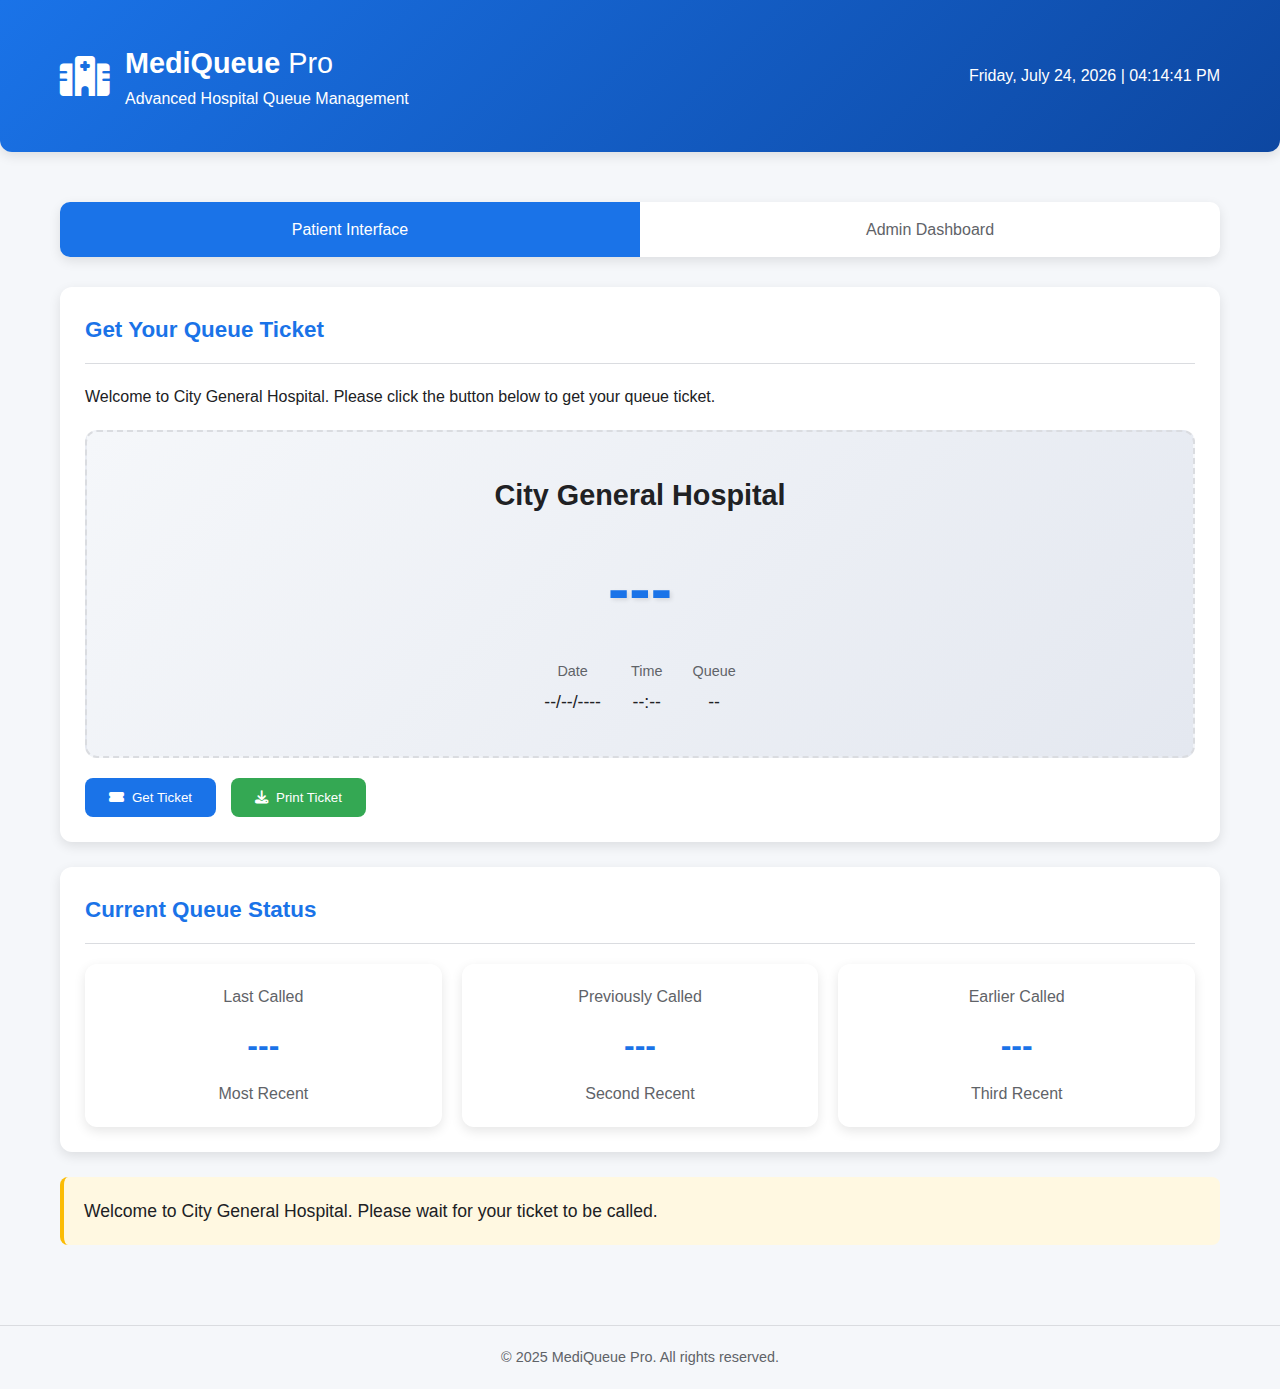
<file: queue_management_system/system.html>
<!DOCTYPE html>
<html lang="en">
<head>
  <!-- ✅ BASIC META TAGS -->
  <meta charset="UTF-8">
  <meta name="viewport" content="width=device-width, initial-scale=1.0">
  <title>MediQueue Pro - Smart Hospital Queue Management System</title>
  <meta name="description" content="MediQueue Pro is an intelligent hospital queue management system that streamlines patient flow, reduces waiting times, and enhances healthcare efficiency. Built with modern web technologies for hospitals, clinics, and healthcare centers.">
  <meta name="author" content="Lewie Mavis | Lewie Mavis Software Solutions">
  <meta name="robots" content="index, follow">

  <!-- ✅ FAVICON -->
  <link rel="icon" href="images/icon.png" type="image/png">

  <!-- ✅ KEYWORDS FOR SEO -->
  <meta name="keywords" content="queue management system, hospital queue system, MediQueue Pro, hospital software, healthcare management, clinic queue app, hospital ticket system, patient queue management, digital healthcare solutions, healthcare IT, medical queue display, appointment management, hospital automation, smart queue, clinic queue management, electronic queue, hospital workflow, healthcare software, medical technology, hospital efficiency software, hospital IT system, patient flow management, hospital kiosk system, healthtech Kenya, Lewie Mavis Software Solutions">

  <!-- ✅ OPEN GRAPH (for social sharing) -->
  <meta property="og:title" content="MediQueue Pro - Hospital Queue Management System">
  <meta property="og:description" content="MediQueue Pro optimizes patient flow and reduces hospital waiting times with an intelligent, web-based queue management solution.">
  <meta property="og:image" content="https://yourdomain.com/images/mediqueue-preview.jpg">
  <meta property="og:url" content="https://yourdomain.com/mediqueue-pro">
  <meta property="og:type" content="website">
  <meta property="og:site_name" content="MediQueue Pro">

  <!-- ✅ TWITTER CARD -->
  <meta name="twitter:card" content="summary_large_image">
  <meta name="twitter:title" content="MediQueue Pro - Smart Hospital Queue Management System">
  <meta name="twitter:description" content="Streamline hospital operations and patient flow with MediQueue Pro, a smart queue management solution for modern healthcare facilities.">
  <meta name="twitter:image" content="https://yourdomain.com/images/mediqueue-preview.jpg">

  <!-- ✅ CANONICAL LINK -->
  <link rel="canonical" href="https://yourdomain.com/mediqueue-pro">

  <!-- ✅ STYLESHEETS -->
  <link rel="stylesheet" href="https://cdnjs.cloudflare.com/ajax/libs/font-awesome/6.4.0/css/all.min.css">
  
  	  <!-- Stylesheets -->
  <link rel="stylesheet" href="css/system_styles.css">
</head>
<body>
      <header>
        <div class="container">
            <div class="header-content">
                <div class="logo">
                    <i class="fas fa-hospital-alt"></i>
                    <div>
                        <h1>MediQueue <span>Pro</span></h1>
                        <p>Advanced Hospital Queue Management</p>
                    </div>
                </div>
                <div class="current-time" id="currentTime">
                    <!-- Current time will be inserted by JavaScript -->
                </div>
            </div>
        </div>
    </header>

    <div class="container">
        <div class="nav-tabs">
            <div class="tab active" data-tab="patient">Patient Interface</div>
            <div class="tab" data-tab="admin">Admin Dashboard</div>
        </div>

        <!-- Patient Interface -->
        <div class="tab-content active" id="patient-tab">
            <div class="card">
                <div class="card-header">
                    <h2 class="card-title">Get Your Queue Ticket</h2>
                </div>
                <div class="card-body">
                    <p>Welcome to City General Hospital. Please click the button below to get your queue ticket.</p>
                    <div class="ticket-display" id="ticketDisplay">
                        <div class="hospital-name">City General Hospital</div>
                        <div class="ticket-number" id="displayTicketNumber">---</div>
                        <div class="ticket-info">
                            <div class="info-item">
                                <span class="info-label">Date</span>
                                <span class="info-value" id="displayDate">--/--/----</span>
                            </div>
                            <div class="info-item">
                                <span class="info-label">Time</span>
                                <span class="info-value" id="displayTime">--:--</span>
                            </div>
                            <div class="info-item">
                                <span class="info-label">Queue</span>
                                <span class="info-value" id="displayQueue">--</span>
                            </div>
                        </div>
                    </div>
                    <div class="action-buttons">
                        <button class="btn btn-primary" id="getTicketBtn">
                            <i class="fas fa-ticket-alt"></i> Get Ticket
                        </button>
                        <button class="btn btn-secondary" id="downloadTicketBtn" disabled>
                            <i class="fas fa-download"></i> Print Ticket
                        </button>
                    </div>
                </div>
            </div>

            <div class="card">
                <div class="card-header">
                    <h2 class="card-title">Current Queue Status</h2>
                </div>
                <div class="card-body">
<div class="counter-display">
    <div class="counter">
        <div class="counter-label">Last Called</div>
        <div class="counter-number" id="counter1">---</div>
        <div class="counter-label">Most Recent</div>
    </div>
    <div class="counter">
        <div class="counter-label">Previously Called</div>
        <div class="counter-number" id="counter2">---</div>
        <div class="counter-label">Second Recent</div>
    </div>
    <div class="counter">
        <div class="counter-label">Earlier Called</div>
        <div class="counter-number" id="counter3">---</div>
        <div class="counter-label">Third Recent</div>
    </div>
</div>
                </div>
            </div>

            <div class="announcement-box">
                <div class="announcement-text" id="announcementText">
                    Welcome to City General Hospital. Please wait for your ticket to be called.
                </div>
            </div>
        </div>

        <!-- Admin Dashboard -->
        <div class="tab-content" id="admin-tab">
            <div class="card">
                <div class="card-header">
                    <h2 class="card-title">Queue Management</h2>
                    <button class="btn btn-danger" id="resetQueueBtn">
                        <i class="fas fa-redo"></i> Reset Queue
                    </button>
                </div>
                <div class="card-body">
                    <div class="queue-list" id="queueList">
                        <!-- Queue items will be inserted by JavaScript -->
                    </div>
                </div>
            </div>

            <div class="card">
                <div class="card-header">
                    <h2 class="card-title">Call Next Patient</h2>
                </div>
                <div class="card-body">
                    <div class="form-group">
                        <label class="form-label">Select Counter/Room</label>
                        <select class="form-control" id="counterSelect">
                            <option value="Health Information">Health Information</option>
                            <option value="Cash Office">Cash Office</option>
                            <option value="Triage">Triage</option>
                            <option value="Laboratory">Laboratory</option>
                            <option value="Pharmacy">Pharmacy</option>
                            <option value="Radiology">Radiology</option>
                            <option value="Doctor's Room 1">Doctor's Room 1</option>
                            <option value="Doctor's Room 2">Doctor's Room 2</option>
                            <option value="Doctor's Room 3">Doctor's Room 3</option>
                            <option value="Doctor's Room 4">Doctor's Room 4</option>
                            <option value="Doctor's Room 5">Doctor's Room 5</option>
                        </select>
                    </div>
                    <button class="btn btn-primary" id="callNextBtn">
                        <i class="fas fa-bullhorn"></i> Call Next Patient
                    </button>
                </div>
            </div>

            <div class="card">
                <div class="card-header">
                    <h2 class="card-title">Manual Ticket Call</h2>
                </div>
                <div class="card-body">
                    <div class="form-group">
                        <label class="form-label">Enter Ticket Number</label>
                        <input type="text" class="form-control" id="manualTicketInput" placeholder="e.g., A001">
                    </div>
                    <div class="form-group">
                        <label class="form-label">Select Counter/Room</label>
                        <select class="form-control" id="manualCounterSelect">
                            <option value="Health Information">Health Information</option>
                            <option value="Cash Office">Cash Office</option>
                            <option value="Triage">Triage</option>
                            <option value="Laboratory">Laboratory</option>
                            <option value="Pharmacy">Pharmacy</option>
                            <option value="Radiology">Radiology</option>
                            <option value="Doctor's Room 1">Doctor's Room 1</option>
                            <option value="Doctor's Room 2">Doctor's Room 2</option>
                            <option value="Doctor's Room 3">Doctor's Room 3</option>
                            <option value="Doctor's Room 4">Doctor's Room 4</option>
                            <option value="Doctor's Room 5">Doctor's Room 5</option>
                        </select>
                    </div>
                    <button class="btn btn-secondary" id="callManualBtn">
                        <i class="fas fa-bullhorn"></i> Call This Ticket
                    </button>
                </div>
            </div>

            <div class="card">
                <div class="card-header">
                    <h2 class="card-title">Voice Announcement</h2>
                </div>
                <div class="card-body">
                    <div class="form-group">
                        <label class="form-label">Announcement Text</label>
                        <textarea class="form-control" id="announcementInput" rows="3" placeholder="Type your announcement here..."></textarea>
                    </div>
                    <button class="btn btn-accent" id="makeAnnouncementBtn">
                        <i class="fas fa-volume-up"></i> Make Announcement
                    </button>
                </div>
            </div>
			
			
				<!-- Add this to the Admin Dashboard section -->
<div class="card">
    <div class="card-header">
        <h2 class="card-title">Daily Reports & Analytics</h2>
    </div>
    <div class="card-body">
        <div class="form-group">
            <label class="form-label">Select Date for Report</label>
            <input type="date" class="form-control" id="reportDate">
        </div>
        
        <div class="stats-grid" style="display: grid; grid-template-columns: repeat(auto-fit, minmax(200px, 1fr)); gap: 15px; margin: 20px 0;">
            <div class="stat-card" style="background: #e8f5e9; padding: 15px; border-radius: 8px; text-align: center;">
                <div class="stat-number" id="totalTickets">0</div>
                <div class="stat-label">Total Tickets</div>
            </div>
            <div class="stat-card" style="background: #fff8e1; padding: 15px; border-radius: 8px; text-align: center;">
                <div class="stat-number" id="calledTickets">0</div>
                <div class="stat-label">Called Tickets</div>
            </div>
            <div class="stat-card" style="background: #e3f2fd; padding: 15px; border-radius: 8px; text-align: center;">
                <div class="stat-number" id="waitingTickets">0</div>
                <div class="stat-label">Waiting Tickets</div>
            </div>
            <div class="stat-card" style="background: #fce4ec; padding: 15px; border-radius: 8px; text-align: center;">
                <div class="stat-number" id="avgWaitTime">0 min</div>
                <div class="stat-label">Avg Wait Time</div>
            </div>
        </div>
        
 <div class="action-buttons">
    <button class="btn btn-primary" id="generateReportBtn">
        <i class="fas fa-chart-bar"></i> Generate Daily Report
    </button>
    <button class="btn btn-secondary" id="printReportBtn">
        <i class="fas fa-download"></i> Print Report
    </button>
    <button class="btn btn-accent" id="viewAnalyticsBtn">
        <i class="fas fa-chart-pie"></i> View Analytics
    </button>
    <button class="btn btn-info" id="printAnalyticsBtn">
        <i class="fas fa-print"></i> Print Analytics
    </button>
</div>
        
        <div id="reportResults" style="margin-top: 20px; display: none;">
            <h4>Report Summary</h4>
            <div id="reportSummary"></div>
        </div>
    </div>
</div>

        </div>
    </div>
	

<footer>
                <div class="coontainer">
                    &copy; 2025 MediQueue Pro. All rights reserved.
                </div>
</footer>



  <script src="js/system_script.js"></script>
</body>
</html>
</file>
<file: queue_management_system/css/system_styles.css>
:root {
    --primary: #1a73e8;
    --primary-dark: #0d47a1;
    --secondary: #34a853;
    --accent: #fbbc05;
    --danger: #ea4335;
    --light: #f8f9fa;
    --dark: #202124;
    --gray: #5f6368;
    --light-gray: #dadce0;
    --card-shadow: 0 4px 12px rgba(0, 0, 0, 0.1);
    --transition: all 0.3s ease;
}

* {
    margin: 0;
    padding: 0;
    box-sizing: border-box;
    font-family: 'Segoe UI', Tahoma, Geneva, Verdana, sans-serif;
}

body {
    background-color: #f5f7fa;
    color: var(--dark);
    line-height: 1.6;
}

.container {
    max-width: 1200px;
    margin: 0 auto;
    padding: 20px;
}

header {
    background: linear-gradient(135deg, var(--primary), var(--primary-dark));
    color: white;
    padding: 20px 0;
    box-shadow: 0 4px 12px rgba(0, 0, 0, 0.1);
    border-radius: 0 0 12px 12px;
    margin-bottom: 30px;
}

.header-content {
    display: flex;
    justify-content: space-between;
    align-items: center;
}

.logo {
    display: flex;
    align-items: center;
    gap: 15px;
}

.logo i {
    font-size: 2.5rem;
}

.logo h1 {
    font-size: 1.8rem;
    font-weight: 600;
}

.logo span {
    font-weight: 300;
}

.nav-tabs {
    display: flex;
    background: white;
    border-radius: 10px;
    overflow: hidden;
    box-shadow: var(--card-shadow);
    margin-bottom: 30px;
}

.tab {
    flex: 1;
    text-align: center;
    padding: 15px;
    cursor: pointer;
    transition: var(--transition);
    font-weight: 500;
    color: var(--gray);
}

.tab.active {
    background: var(--primary);
    color: white;
}

.tab:hover:not(.active) {
    background: rgba(26, 115, 232, 0.1);
}

.tab-content {
    display: none;
}

.tab-content.active {
    display: block;
    animation: fadeIn 0.5s ease;
}

@keyframes fadeIn {
    from { opacity: 0; transform: translateY(10px); }
    to { opacity: 1; transform: translateY(0); }
}

.card {
    background: white;
    border-radius: 12px;
    box-shadow: var(--card-shadow);
    padding: 25px;
    margin-bottom: 25px;
}

.card-header {
    display: flex;
    justify-content: space-between;
    align-items: center;
    margin-bottom: 20px;
    padding-bottom: 15px;
    border-bottom: 1px solid var(--light-gray);
}

.card-title {
    font-size: 1.4rem;
    font-weight: 600;
    color: var(--primary);
}

.btn {
    padding: 12px 24px;
    border: none;
    border-radius: 8px;
    cursor: pointer;
    font-weight: 500;
    transition: var(--transition);
    display: inline-flex;
    align-items: center;
    gap: 8px;
}

.btn-primary {
    background: var(--primary);
    color: white;
}

.btn-primary:hover {
    background: var(--primary-dark);
    transform: translateY(-2px);
    box-shadow: 0 4px 8px rgba(26, 115, 232, 0.3);
}

.btn-secondary {
    background: var(--secondary);
    color: white;
}

.btn-secondary:hover {
    background: #2d9247;
    transform: translateY(-2px);
}

.btn-danger {
    background: var(--danger);
    color: white;
}

.btn-danger:hover {
    background: #d33426;
    transform: translateY(-2px);
}

.btn-accent {
    background: var(--accent);
    color: white;
}

.btn-accent:hover {
    background: #e6a903;
    transform: translateY(-2px);
}
.btn-info {
    background: #17a2b8;
    color: white;
}

.btn-info:hover {
    background: #138496;
    transform: translateY(-2px);
}

.form-group {
    margin-bottom: 20px;
}

.form-label {
    display: block;
    margin-bottom: 8px;
    font-weight: 500;
    color: var(--dark);
}

.form-control {
    width: 100%;
    padding: 12px 15px;
    border: 1px solid var(--light-gray);
    border-radius: 8px;
    font-size: 1rem;
    transition: var(--transition);
}

.form-control:focus {
    outline: none;
    border-color: var(--primary);
    box-shadow: 0 0 0 2px rgba(26, 115, 232, 0.2);
}

.ticket-display {
    text-align: center;
    padding: 40px 20px;
    background: linear-gradient(135deg, #f5f7fa, #e4e8f0);
    border-radius: 12px;
    margin: 20px 0;
    border: 2px dashed var(--light-gray);
}

.ticket-number {
    font-size: 4rem;
    font-weight: 700;
    color: var(--primary);
    margin: 20px 0;
    text-shadow: 2px 2px 4px rgba(0, 0, 0, 0.1);
}

.hospital-name {
    font-size: 1.8rem;
    font-weight: 600;
    color: var(--dark);
    margin-bottom: 10px;
}

.ticket-info {
    display: flex;
    justify-content: center;
    gap: 30px;
    margin-top: 20px;
}

.info-item {
    display: flex;
    flex-direction: column;
    align-items: center;
}

.info-label {
    font-size: 0.9rem;
    color: var(--gray);
    margin-bottom: 5px;
}

.info-value {
    font-size: 1.1rem;
    font-weight: 500;
    color: var(--dark);
}

.queue-list {
    max-height: 400px;
    overflow-y: auto;
}

.queue-item {
    display: flex;
    justify-content: space-between;
    align-items: center;
    padding: 15px;
    border-bottom: 1px solid var(--light-gray);
    transition: var(--transition);
}

.queue-item:last-child {
    border-bottom: none;
}

.queue-item:hover {
    background: rgba(26, 115, 232, 0.05);
}

.queue-number {
    font-size: 1.5rem;
    font-weight: 700;
    color: var(--primary);
}

.queue-time {
    color: var(--gray);
    font-size: 0.9rem;
}

.counter-display {
    display: flex;
    gap: 20px;
    margin-top: 20px;
}

.counter {
    flex: 1;
    text-align: center;
    padding: 20px;
    background: white;
    border-radius: 12px;
    box-shadow: var(--card-shadow);
}

.counter-number {
    font-size: 2rem;
    font-weight: 700;
    color: var(--primary);
    margin: 10px 0;
}

.counter-label {
    font-size: 1rem;
    color: var(--gray);
}

.announcement-box {
    background: #fff8e1;
    border-left: 4px solid var(--accent);
    padding: 20px;
    border-radius: 8px;
    margin: 20px 0;
}

.announcement-text {
    font-size: 1.1rem;
    color: var(--dark);
}

.action-buttons {
    display: flex;
    gap: 15px;
    margin-top: 20px;
}

.status-indicator {
    display: inline-flex;
    align-items: center;
    gap: 5px;
    padding: 5px 10px;
    border-radius: 20px;
    font-size: 0.8rem;
    font-weight: 500;
}

.status-waiting {
    background: #fff8e1;
    color: #f57c00;
}

.status-called {
    background: #e8f5e9;
    color: #2e7d32;
}

footer {
    text-align: center;
    margin-top: 40px;
    padding: 20px;
    color: var(--gray);
    font-size: 0.9rem;
    border-top: 1px solid var(--light-gray);
}

/* Animation for announcement pulse */
@keyframes pulse {
    0% { transform: scale(1); }
    50% { transform: scale(1.02); }
    100% { transform: scale(1); }
}

.announcement-box {
    animation: pulse 1.5s ease;
}

/* Stats grid styles */
.stats-grid {
    display: grid;
    grid-template-columns: repeat(auto-fit, minmax(200px, 1fr));
    gap: 15px;
    margin: 20px 0;
}

.stat-card {
    padding: 15px;
    border-radius: 8px;
    text-align: center;
}

.stat-number {
    font-size: 1.8rem;
    font-weight: bold;
    margin: 5px 0;
}

.stat-label {
    font-size: 0.9rem;
    color: var(--gray);
}

@media (max-width: 768px) {
    .header-content {
        flex-direction: column;
        gap: 15px;
    }
    
    .counter-display {
        flex-direction: column;
    }
    
    .ticket-info {
        flex-direction: column;
        gap: 15px;
    }
    
    .action-buttons {
        flex-direction: column;
    }
    
    .stats-grid {
        grid-template-columns: 1fr 1fr;
    }
}
</file>
